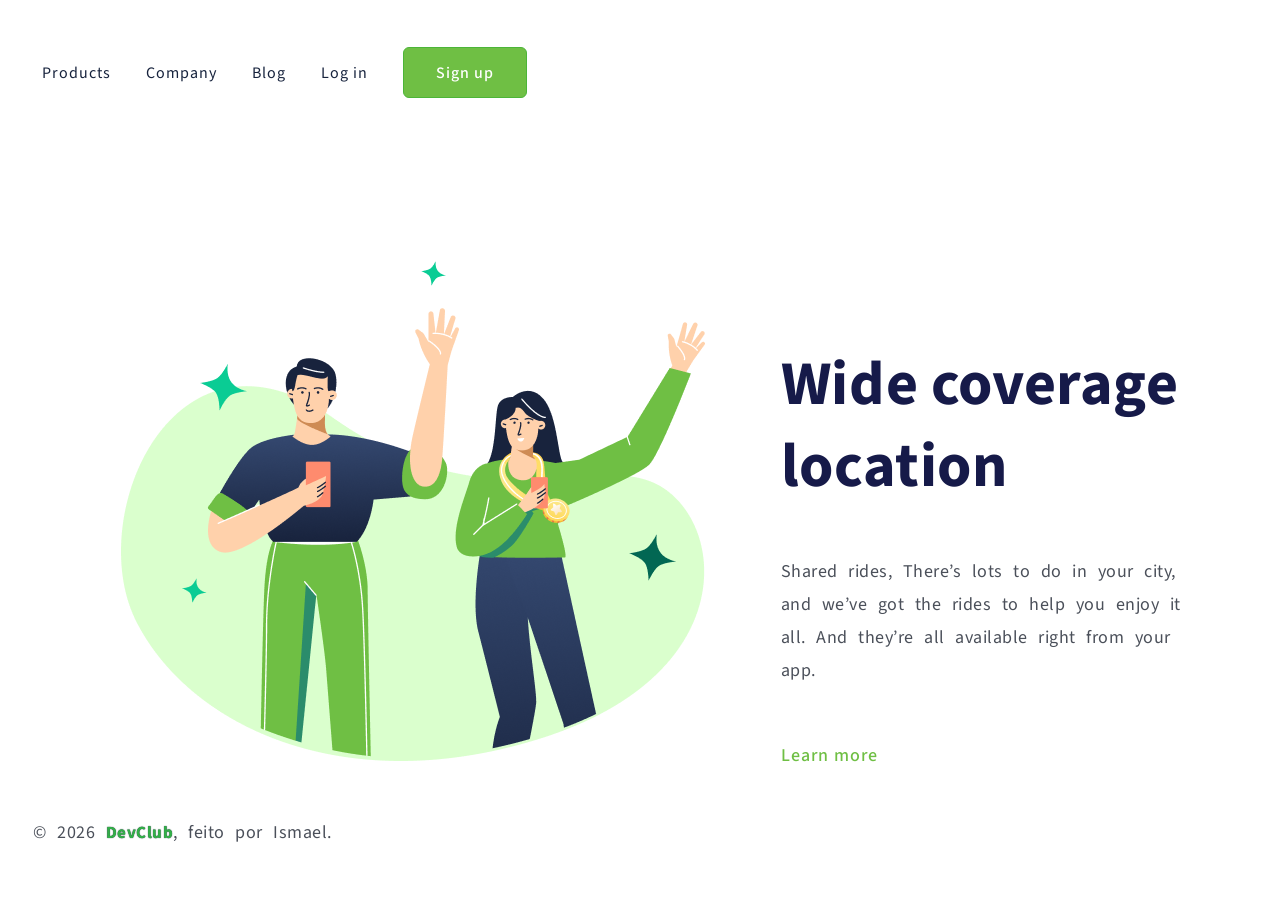
<file: index.html>
<!DOCTYPE html>
<html lang="pt-br">
    
<head>
    <meta charset="UTF-8">
    <meta name="viewport" content="width=device-width, initial-scale=1.0">
    <link rel="preconnect" href="https://fonts.googleapis.com">
    <link rel="preconnect" href="https://fonts.gstatic.com" crossorigin>
    <link href="https://fonts.googleapis.com/css2?family=Acme&family=Inter:ital,opsz,wght@0,14..32,100..900;1,14..32,100..900&family=Montserrat:ital,wght@0,100..900;1,100..900&family=Poppins:ital,wght@0,100;0,200;0,300;0,400;0,500;0,600;0,700;0,800;0,900;1,100;1,200;1,300;1,400;1,500;1,600;1,700;1,800;1,900&family=Source+Sans+3:ital,wght@0,200..900;1,200..900&display=swap" rel="stylesheet">
    <link href="style_aula11_resolvido.css" rel="stylesheet">
    <title>Wide coverage location</title>

    
</head>
<body>
    <header>
        <nav>
            <a class="link-header">Products</a>
            <a class="link-header">Company</a>
            <a class="link-header">Blog</a>
            <a class="link-header">Log in</a>

            
            <button>Sign up</button>
        </nav>
    </header>
    <main>
        <img src="./img/(Positive) Congratulation You get 40 point for your ride.png" alt="Atendimento em toda a cidade">
        <section>
            <h1>Wide coverage location</h1>

            <p>Shared rides, There’s lots to do in your city, and we’ve got the rides to help you enjoy it all. And they’re all available right from your app.</p>
            <a class="Learn-more">Learn more</a>
        
        </section>
    </main>
            <footer> <p class="p2">&copy; 2026 <b>DevClub</b>, feito por Ismael.</p></footer>
</body>
</html>
</file>
<file: style_aula11_resolvido.css>
* {
    font-family: "Source Sans 3", sans-serif;
    margin: 0;
    padding: 0;
    box-sizing: border-box;
}


header {
    margin-top: 47px;
    margin-left: 42px;
}

.link-header {
    font-size: 16px;
    line-height: 21px;
    margin-right: 32px;
    font-weight: 400;
    color: #17233D;
    text-align: center;
    letter-spacing: 1px; /*espaçamento entre caracteres*/
    cursor: pointer;
}

button {
    font-size: 16px;
    font-weight: 500;
    line-height: 24px;
    width: 124px;
    height: 51px;
    color: #FFFFFF; 
    background: #6FBF44;
    border: 1px solid #4CB538;
    border-radius: 6px;
    letter-spacing: 1px; 
    cursor: pointer;
}
/* 
    UM CONSELHO ANTES DE USAR display: inline-block;
    finalize as configurações de <p>, <a>, <h1>, <h2> etc
    e depois coloque pra deixar imagem/texto na mesma linha.
*/
img {
    margin-top: 163px;
    margin-left: 121px;
    display: inline-block;
}

section {
    display: inline-block;
    margin-left: 84.82px;
    width: 493px;
}

h1 {
    font-size: 62px;    
    line-height: 82px; 
    font-weight: 700;
    letter-spacing: 0.596154px;
    color: #161A49;
}

p {
    margin-top: 47px;
    margin-bottom: 55px;
    font-size: 18px; 
    line-height: 33px; 
    font-weight: 400; 
    letter-spacing: 0.5px;
    word-spacing: 6px;
    color: #4B505A;
    margin-top: 47px;
    margin-bottom: 55px;
    
}

.Learn-more {
    margin-top: 20px; 
    font-size: 18px; 
    line-height: 27px; 
    letter-spacing: 1px;
    font-weight: 500;
    color: #6FBF44;
    cursor: pointer;
}
footer {
    margin: 30px 0 0 33px;
    font-family: Arial, Helvetica, sans-serif
}

b {
    color: #32AF48;
    font-size: 17px;
    text-shadow: 0 0 1px #081A24;
    opacity: 0,1; /*deixa trasparente*/
}
@media screen and (max-width: 1480px) {
        section {
            margin-left: 60.82px;
            width: 401px
        }
}
@media screen and (max-width: 1210px) {
        section {
            margin-left: 12.82px;
        }
        img {
            margin-left: 70px;
        }
}
@media screen and (max-width: 1112px) {
    header {
        margin: 0;
        padding: 0;
    }
    main {
        display: flex;
        flex-direction: column-reverse; /* Inverte a ordem vertical */
    }
    nav :not(button) {
        display: none;
    }
    button {
        
        margin-left: 70%;
        width: 110px;
        height: 37px;
        margin-top: 23px;
        margin-bottom: 85px;
    }
    section {
        display: block;
        margin-left: 84.82px;
        width: 595px;
        margin: 0 auto;
        padding: 20px;
    }
    h1 {
        font-weight: 700;
        font-size: 30px;
        line-height: 30px;
        letter-spacing: 0.6px;
        text-align: center;
    }
    p {
        font-weight: 400;
        font-size: 18px;
        line-height: 33px;
        letter-spacing: 0.5px;
        text-align: center;
        margin: 29px 43px 26px 43px;

    }
    .Learn-more {
        display: block;
        font-weight: 500;
        font-size: 18px;
        line-height: 100%;
        letter-spacing: 1px;
        text-align: center;
        margin-bottom: 59px;
        margin-right: 15px
    }
    img {
        display: block;
        margin: 0 auto;
        width: 85%;
    }
    .p2 {
       text-align: center;
    }

}
@media screen and (max-width: 1050px) {
    img {
        width: 70%;
    }
}
@media screen and (max-width: 680px) {
       button {
        width: 91px;
        height: 31px;
        font-weight: 500;
        font-size: 12px;
        line-height: 100%;
        letter-spacing: 1px;
    }
    section {
        width: auto;
    }
    h1 {
        width: 278px;
        height: 60px;
        display: block;
        margin: 0 auto;
    }
}
@media screen and (max-width: 530px) {
    p {
    font-size: clamp(14px, 4vw, 18px);
    }
}
</file>
